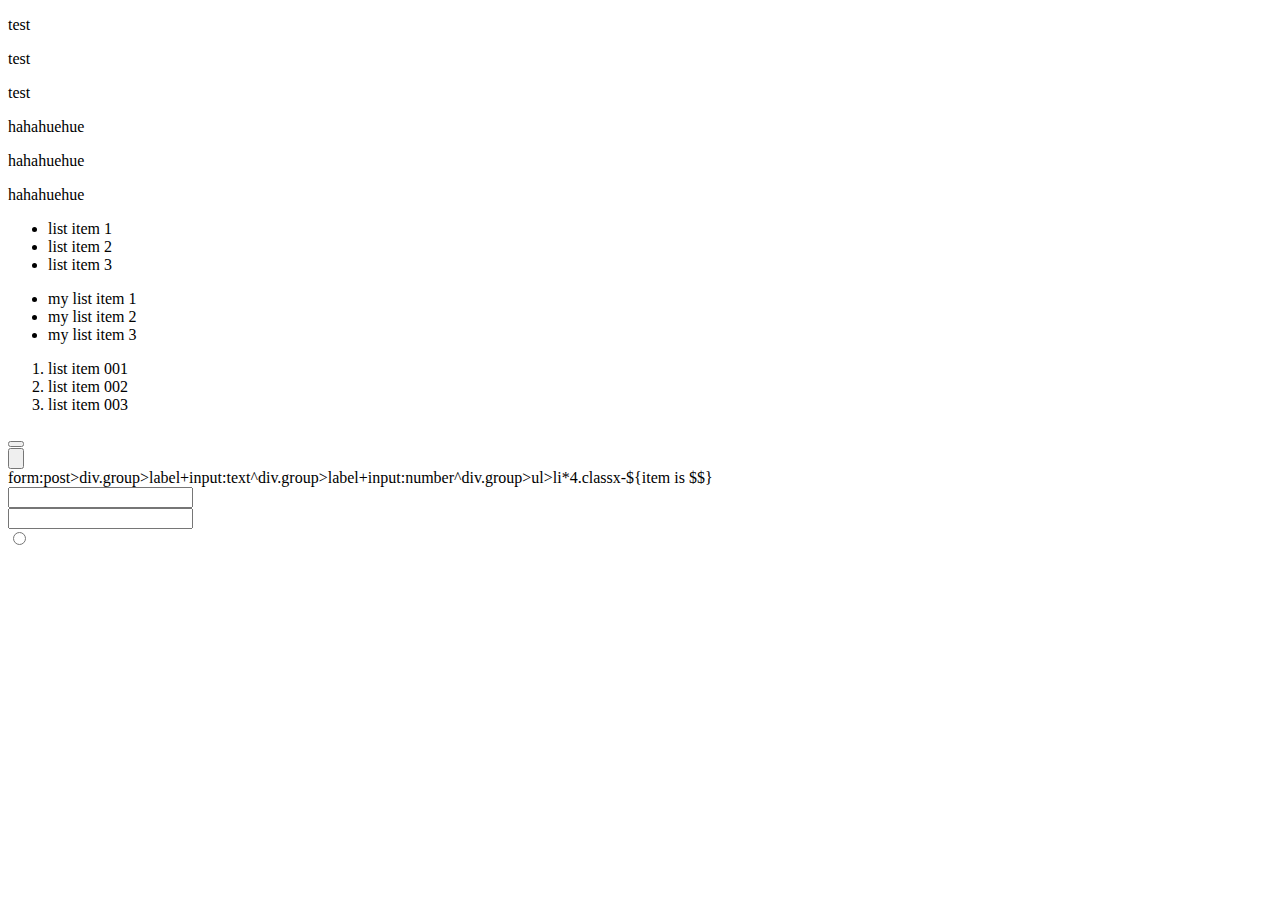
<file: index.html>
<!DOCTYPE html>
<html lang="en">
<head>
    <meta charset="UTF-8">
    <meta name="viewport" content="width=device-width, initial-scale=1.0">
    <title>Document</title>
    <link rel="stylesheet" href="">
</head>
<body>
    <p></p>
    <span class="purple"></span>
    <div class="myid"></div>
    <div id="myid"></div>
    <div class="class1 class2" id="id2"></div>
    <div class="class5"></div>
    <div id="ads"></div>
</body>
<footer>
    <div class="mydivclass">
        <p><span></span></p>
    </div>
    <header>
        <nav>
            <ul></ul>
        </nav>
    </header>
    <div class="classy"></div>
    <div class="classy"></div>
    <div class="classy"></div>
    <div class="classy"></div>
    <div class="classy"></div>
    <p>test</p>
    <p>test</p>
    <p>test</p>
    <p>hahahuehue</p>
    <p>hahahuehue</p>
    <p>hahahuehue</p>
    <ul>
        <li>list item 1</li>
        <li>list item 2</li>
        <li>list item 3</li>
    </ul>

    <ul>
        <li class="classyjazz-1">my list item 1</li>
        <li class="classyjazz-2">my list item 2</li>
        <li class="classyjazz-3">my list item 3</li>
    </ul>

    <ol>
        <li class="classy-1">list item 001</li>
        <li class="classy-2">list item 002</li>
        <li class="classy-3">list item 003</li>
    </ol>
    <header></header>
    <body>
        
    </body>
    <footer></footer>
    <header>
        <nav></nav>
        <main></main>
    </header>
    <footer></footer>
    <header>
        <nav></nav>
    </header>
    <main></main>
    <footer></footer>
    <script></script>
    <button type="button"></button>
    <div data-selected=""></div>
    <div data-selected="" class="classy5"></div>
    <form action="" method="post"></form>
    <form action="" method="post">
        <div class="group"><input type="button" value=""></div>
    </form>
    form:post>div.group>label+input:text^div.group>label+input:number^div.group>ul>li*4.classx-${item is $$}
    <form action="" method="post">
        <div class="group"><label for=""></label><input type="text" name="" id=""></div>
    </form>
    <form action="" method="post">
        <div class="group"><label for=""></label><input type="text" name="" id=""></div>
        <div class="group"><label for=""></label><input type="radio" name="" id=""></div>
    </form>
    <p class="text"></p>
    <p class="text"></p>
    <p class="text"></p>
    <p class="text"></p>
</footer>
</html>
</file>
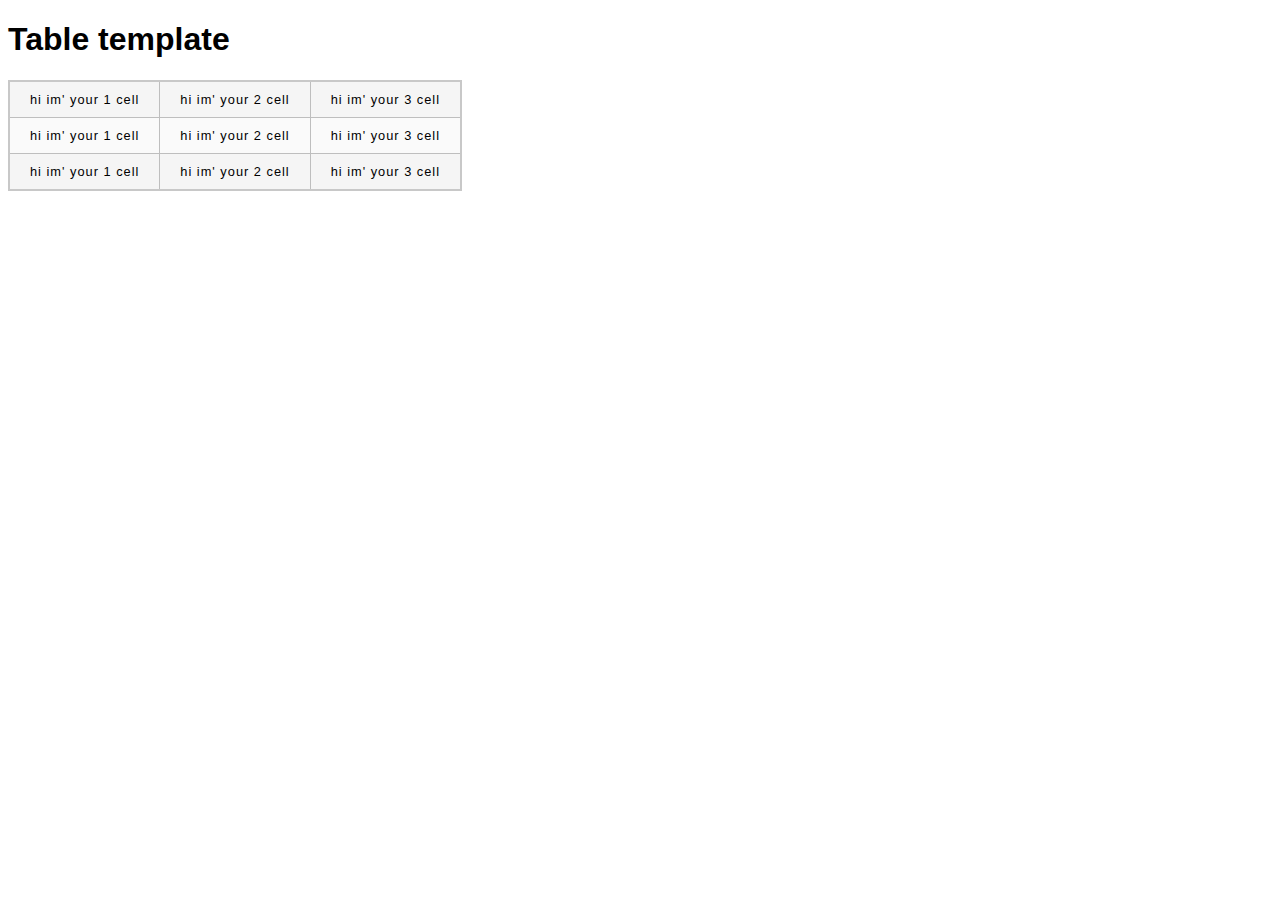
<file: blank-template.html>
<!DOCTYPE html>
<html lang="en-us">
  <head>
    <meta charset="utf-8">
    <meta name="viewport" content="width=device-width">
    <title>Table template</title>
    <link href="minimal-table.css" rel="stylesheet" type="text/css">
  </head>
  <body>
    <h1>Table template</h1>
    <table>
    <tr>
      <td>hi im' your 1 cell</td>
      <td>hi im' your 2 cell</td>
      <td>hi im' your 3 cell</td>
    </tr>
    <tr>
      <td>hi im' your 1 cell</td>
      <td>hi im' your 2 cell</td>
      <td>hi im' your 3 cell</td>
    </tr>
    <tr>
      <td>hi im' your 1 cell</td>
      <td>hi im' your 2 cell</td>
      <td>hi im' your 3 cell</td>
    </tr>
    </table>

  </body>
</html>
</file>
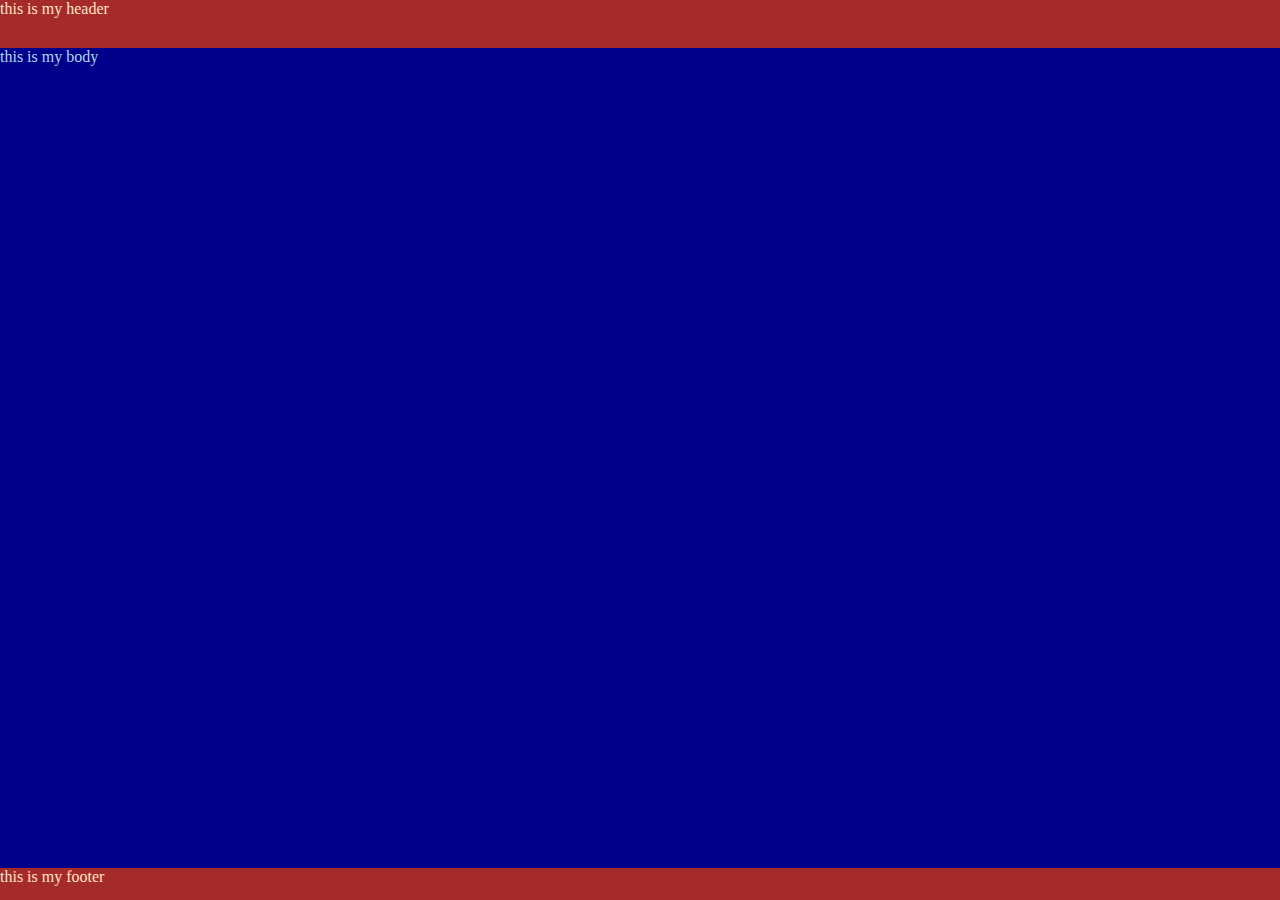
<file: cssfunctions.html>
<!DOCTYPE html>
<html lang="en">
<head>
    <meta charset="UTF-8">
    <meta name="viewport" content="width=device-width, initial-scale=1.0">
    <title>Document</title>
    <style>
        :root {
            --headerHeight: 3rem;
            --footerHeight: 2rem;
        }
        *{
            box-sizing: border-box;
            margin: 0;
            padding: 0;
        }
        header, footer {
            background-color: brown;
            color: bisque;
        }

        header{
            height: var(--headerHeight);
        }

        footer {
            height: var(--footerHeight);
        }


        .main {
            background-color: darkblue;
            color: lightblue;
            height: calc(100vh - (var(--headerHeight) + var(--footerHeight)));
        }
    </style>
</head>
<body>
    <header>this is my header</header>
    <div class="main">this is my body</div>
    <footer>this is my footer</footer>
</body>
</html>
</file>
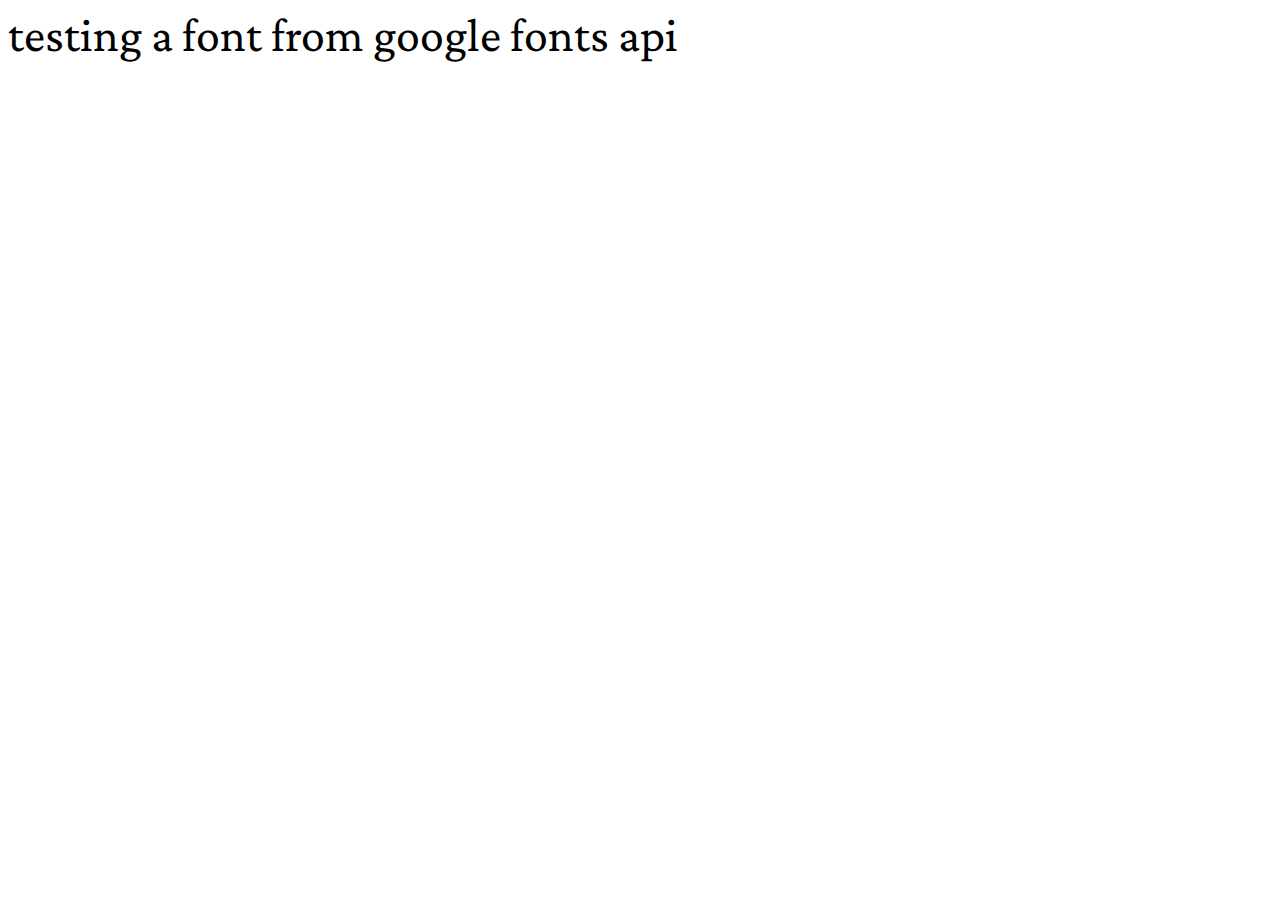
<file: fontplay.html>
<!DOCTYPE html>
<html lang="en">
<head>
    <meta charset="UTF-8">
    <meta name="viewport" content="width=device-width, initial-scale=1.0">
    <title>Playing around with fonts</title>
    <link rel="stylesheet" href="https://fonts.googleapis.com/css2?family=Crimson+Pro">
    <style>
        body{
            font-family: 'Crimson Pro','Courier New', Courier, monospace;
            font-size: 48px;
        }
    </style>
</head>
<body>
    testing a font from google fonts api
</body>
</html>
</file>
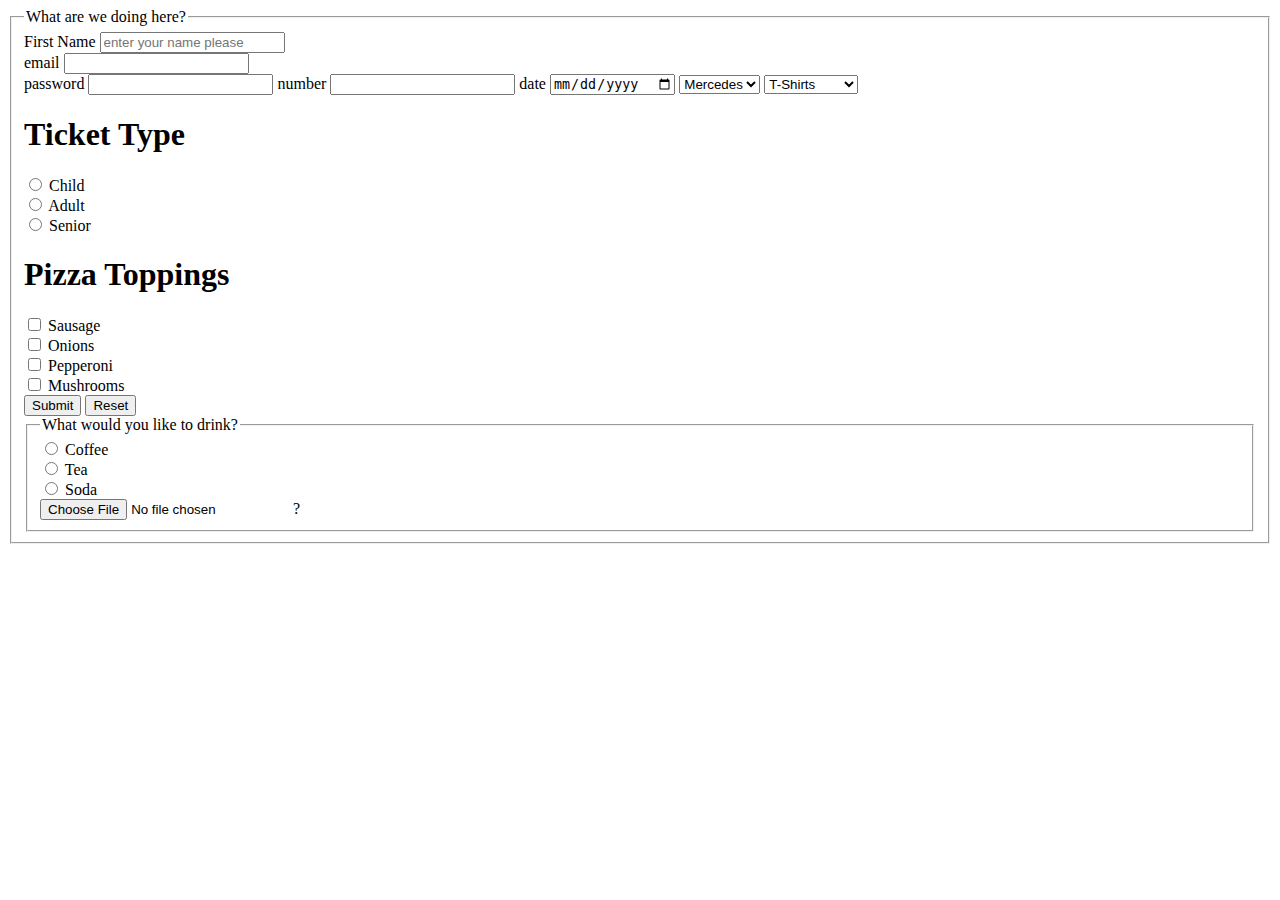
<file: forms.html>
<!DOCTYPE html>
<html lang="en">
<head>
    <meta charset="UTF-8">
    <meta name="viewport" content="width=device-width, initial-scale=1.0">
    <title>Document</title>
</head>
<body>
    <form action="example.com/path" method="post">
        <fieldset>
            <legend>What are we doing here?</legend>
            <label for="first_name">First Name</label>
            <input type="text" placeholder="enter your name please" name="first_name"><br>
            <label for="email">email</label>
            <input type="email" id="user_email" name="email"><br>
            <label for="password">password</label>
            <input type="password" id="user_password" name="password">
            <label for="number">number</label>
            <input type="number" id="user_number" name="number">
            <label for="mydate">date</label>
            <input type="date" id="user_date" name="mydate">
            <select name="Car">
                <option value="mercedes">Mercedes</option>
                <option value="tesla">Tesla</option>
                <option value="volvo">Volvo</option>
                <option value="bmw">BMW</option>
                <option value="mini">Mini</option>
                <option value="ford">Ford</option>
            </select>
            <select name="fashion">
            <optgroup label="Clothing">
                <option value="t_shirt">T-Shirts</option>
                <option value="sweater">Sweaters</option>
                <option value="coats">Coats</option>
            </optgroup>
            <optgroup label="Foot Wear">
                <option value="sneakers">Sneakers</option>
                <option value="boots">Boots</option>
                <option value="sandals">Sandals</option>
            </optgroup>
            </select>
            <h1>Ticket Type</h1>
            <div>
                <input type="radio" id="child" name="ticket_type" value="child">
                <label for="child">Child</label>
            </div>

            <div>
                <input type="radio" id="adult" name="ticket_type" value="adult">
                <label for="adult">Adult</label>
            </div>

            <div>
                <input type="radio" id="senior" name="ticket_type" value="senior">
                <label for="senior">Senior</label>
            </div>
            <h1>Pizza Toppings</h1>

            <div>
                <input type="checkbox" id="sausage" name="topping" value="sausage">
                <label for="sausage">Sausage</label>
            </div>

            <div>
                <input type="checkbox" id="onions" name="topping" value="onions">
                <label for="onions">Onions</label>
            </div>

            <div>
                <input type="checkbox" id="pepperoni" name="topping" value="pepperoni">
                <label for="pepperoni">Pepperoni</label>
            </div>

            <div>
                <input type="checkbox" id="mushrooms" name="topping" value="mushrooms">
                <label for="mushrooms">Mushrooms</label>
            </div>
            <button type="submit">Submit</button>
            <button type="reset">Reset</button>
            <br>
            <fieldset>
                <legend>What would you like to drink?</legend>
              
                <div>
                  <input type="radio" name="drink" id="coffee" value="coffee">
                  <label for="coffee">Coffee</label>
                </div>
              
                <div>
                  <input type="radio" name="drink" id="tea" value="tea">
                  <label for="tea">Tea</label>
                </div>
              
                <div>
                  <input type="radio" name="drink" id="soda" value="soda">
                  <label for="soda">Soda</label>
                </div>
                <div>
                    <input type="file" name="file">?
                </div>
              </fieldset>
        </fieldset>
    </form>
    
</body>
</html>
</file>
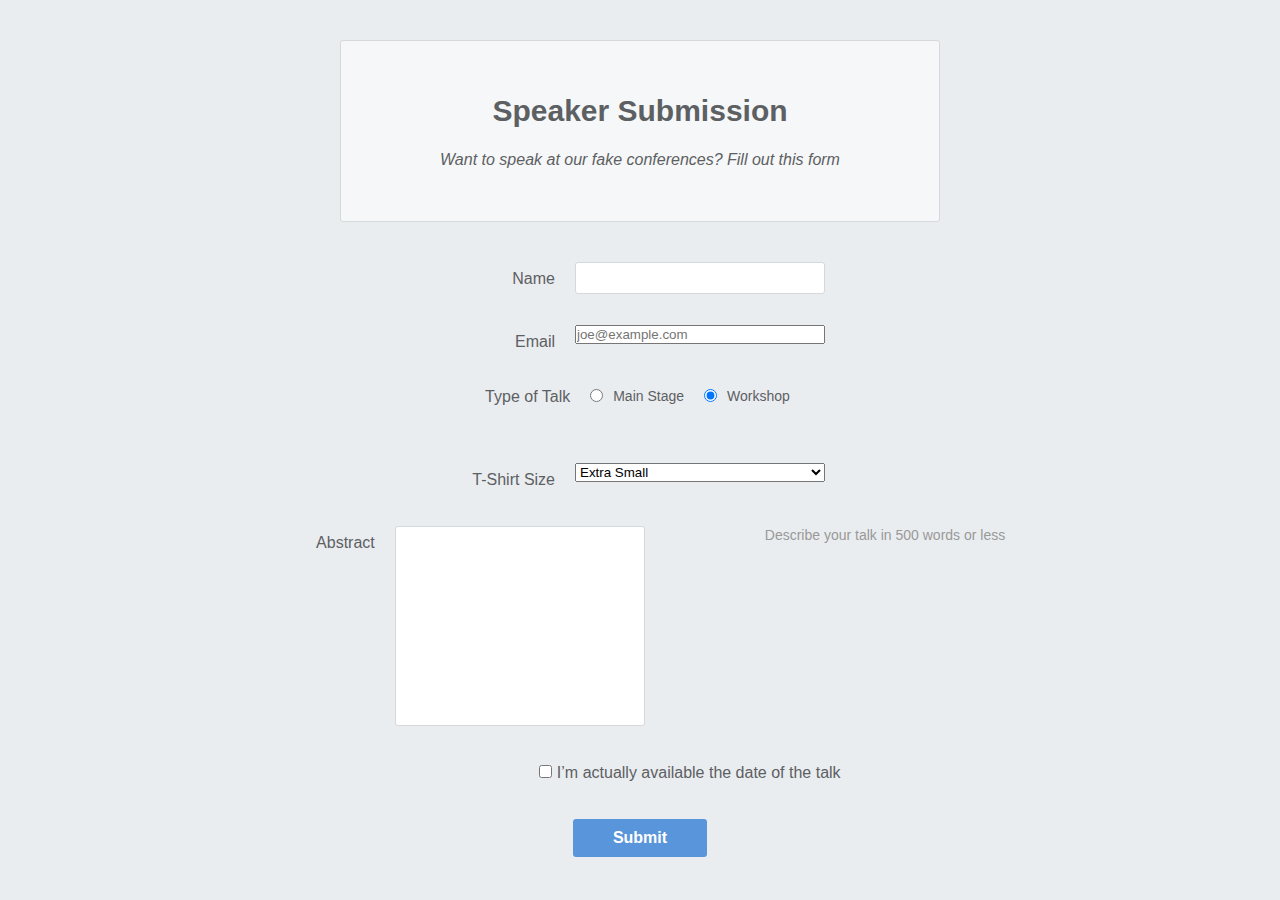
<file: superform.html>
<!DOCTYPE html>
<html lang="en">
<head>
    <meta charset="UTF-8">
    <meta name="viewport" content="width=device-width, initial-scale=1.0">
    <title>Document</title>
    <link rel="stylesheet" href="styles.css">
</head>
<body>
    <header class="speaker-form-header">
        <h1>Speaker Submission</h1>
        <p><em>Want to speak at our fake conferences? Fill out this form</em></p>
    </header>
    <div class="form-row">
        <label for="full-name">Name</label>
        <input type="text" id="full-name" name="full-name">
    </div>
    <div class='form-row'>
        <label for='email'>Email</label>
        <input id='email'name='email' type='email' placeholder='joe@example.com'/>
        
    </div>
    <fieldset class='legacy-form-row'>
        <legend>Type of Talk</legend>
        <input id='talk-type-1'
               name='talk-type'
               type='radio'
               value='main-stage' />
        <label for='talk-type-1' class='radio-label'>Main Stage</label>
        <input id='talk-type-2'
               name='talk-type'
               type='radio'
               value='workshop'
               checked />
        <label for='talk-type-2' class='radio-label'>Workshop</label>
      </fieldset>
      <div class='form-row'>
        <label for='t-shirt'>T-Shirt Size</label>
        <select id='t-shirt' name='t-shirt'>
          <option value='xs'>Extra Small</option>
          <option value='s'>Small</option>
          <option value='m'>Medium</option>
          <option value='l'>Large</option>
        </select>
      </div>
      <div class='form-row'>
        <label for='abstract'>Abstract</label>
        <textarea id='abstract' name='abstract'></textarea>
        <div class='instructions'>Describe your talk in 500 words or less</div>
      </div>
      <div class='form-row'>
        <label class='checkbox-label' for='available'>
        <input id='available'
               name='available'
               type='checkbox'
               value='is-available'/>
        <span>I’m actually available the date of the talk</span>
        </label>
      </div>
      <div class='form-row'>
        <button>Submit</button>
      </div>
</body>
</html>
</file>
<file: minimal-table.css>
html {
  font-family: sans-serif;
}

table {
  border-collapse: collapse;
  border: 2px solid rgb(200,200,200);
  letter-spacing: 1px;
  font-size: 0.8rem;
}

td, th {
  border: 1px solid rgb(190,190,190);
  padding: 10px 20px;
}

th {
  background-color: rgb(235,235,235);
}

td {
  text-align: center;
}

tr:nth-child(even) td {
  background-color: rgb(250,250,250);
}

tr:nth-child(odd) td {
  background-color: rgb(245,245,245);
}

caption {
  padding: 10px;
}
</file>
<file: styles.css>
* {
    margin: 0;
    padding: 0;
    box-sizing: border-box;
}

body {
    color: #5D6063;
    background-color: #EAEDF0;
    font-family: Arial, Helvetica, sans-serif;
    font-size: 16px;
    line-height: 1.3;

    display: flex;
    flex-direction: column;
    align-items: center;
}

.speaker-form-header{
    text-align: center;
    background-color: #F6F7F8;
    border: 1px solid #D6D9DC;
    border-radius: 3px;

    width: 80%;
    margin: 40px 0;
    padding: 50px;
}

.speaker-form-header h1 {
    font-size: 30px;
    margin-bottom: 20px;
}

.speaker-form{
    background-color: #F6F7F8;
    border: 1px solid #D6D9DC;
    border-radius: 3px;

    width: 80%;
    padding: 50px;
    margin: 0 0 40px 0;
}

.form-row {
    margin-bottom: 40px;
    display: flex;
    justify-content: flex-start;
    flex-direction: column;
    flex-wrap: wrap;
}

.form-row input[type='text'] {
    background-color: #FFFFFF;
    border: 1px solid #D6D9DC;
    border-radius: 3px;
    width: 100%;
    padding: 7px;
    font-size: 14px;
}

.form-row label {
    margin-bottom: 15px;
}

.form-row textarea {
    font-family: "Helvetica", "Arial", sans-serif;
    font-size: 14px;
  
    border: 1px solid #D6D9DC;
    border-radius: 3px;
  
    min-height: 200px;
    margin-bottom: 10px;
    padding: 7px;
    resize: none;
  }
  
  .form-row .instructions {
    color: #999999;
    font-size: 14px;
    margin-bottom: 30px;
  }

@media only screen and (min-width: 700px) {
    .speaker-form-header,
    .speaker-form {
      width: 600px;
    }
    .form-row {
      flex-direction: row;
      align-items: flex-start; /* To avoid stretching */
      margin-bottom: 20px;
    }
    .form-row input[type='text'],
    .form-row input[type='email'],
    .form-row select,
    .form-row textarea {
      width: 250px;
      height: initial;
    }
    .form-row label {
      text-align: right;
      width: 120px;
      margin-top: 7px;
      padding-right: 20px;
    }

    .form-row input[type='text']:invalid,
    .form-row input[type='email']:invalid {
    border: 1px solid #D55C5F;
    color: #D55C5F;
    box-shadow: none; /* Remove default red glow in Firefox */
    }

    .legacy-form-row {
        margin-bottom: 10px;
      }
      .legacy-form-row legend {
        width: 120px;
        text-align: right;
        padding-right: 20px;
      }
      .legacy-form-row legend {
        float: left;
      }

      .form-row .instructions {
        margin-left: 120px;
      }
  }

  .legacy-form-row {
    border: none;
    margin-bottom: 40px;
  }
  
  .legacy-form-row legend {
    margin-bottom: 15px;
  }
  
  .legacy-form-row .radio-label {
    display: block;
    font-size: 14px;
    padding: 0 20px 0 10px;
  }
  
  .legacy-form-row input[type='radio'] {
    margin-top: 2px;
  }
    
  .legacy-form-row .radio-label,
  .legacy-form-row input[type='radio'] {
    float: left;
  }

  .form-row .checkbox-label {
    margin-left: 120px;
    width: auto;
  }

  .form-row button {
    font-size: 16px;
    font-weight: bold;
  
    color: #FFFFFF;
    background-color: #5995DA;
  
    border: none;
    border-radius: 3px;
  
    padding: 10px 40px;
    cursor: pointer;
  }
  
  .form-row button:hover {
    background-color: #76AEED;
  }
  
  .form-row button:active {
    background-color: #407FC7;
  }
</file>
